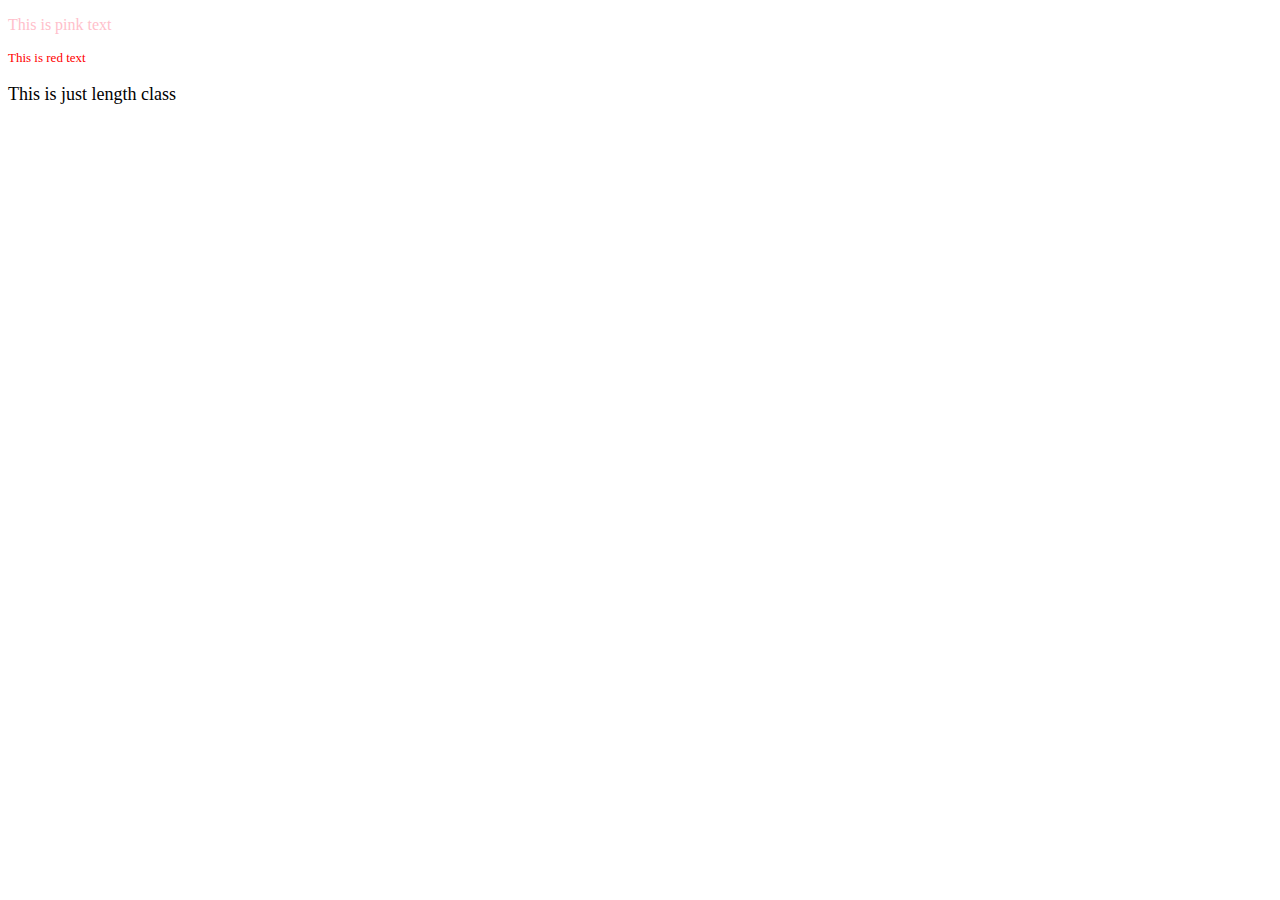
<file: chaining-selectors/index.html>
<!DOCTYPE html>
<html lang="en">
<head>
    <meta charset="UTF-8">
    <meta name="viewport" content="width=device-width, initial-scale=1.0">
    <title>Chaining Selectors</title>
    <link rel="stylesheet" href="styles.css">
</head>
<body>
    <p class="pink length">This is pink text</p>
    <p class="red length">This is red text</p>
    <p class="length">This is just length class</p>
</body>
</html>
</file>
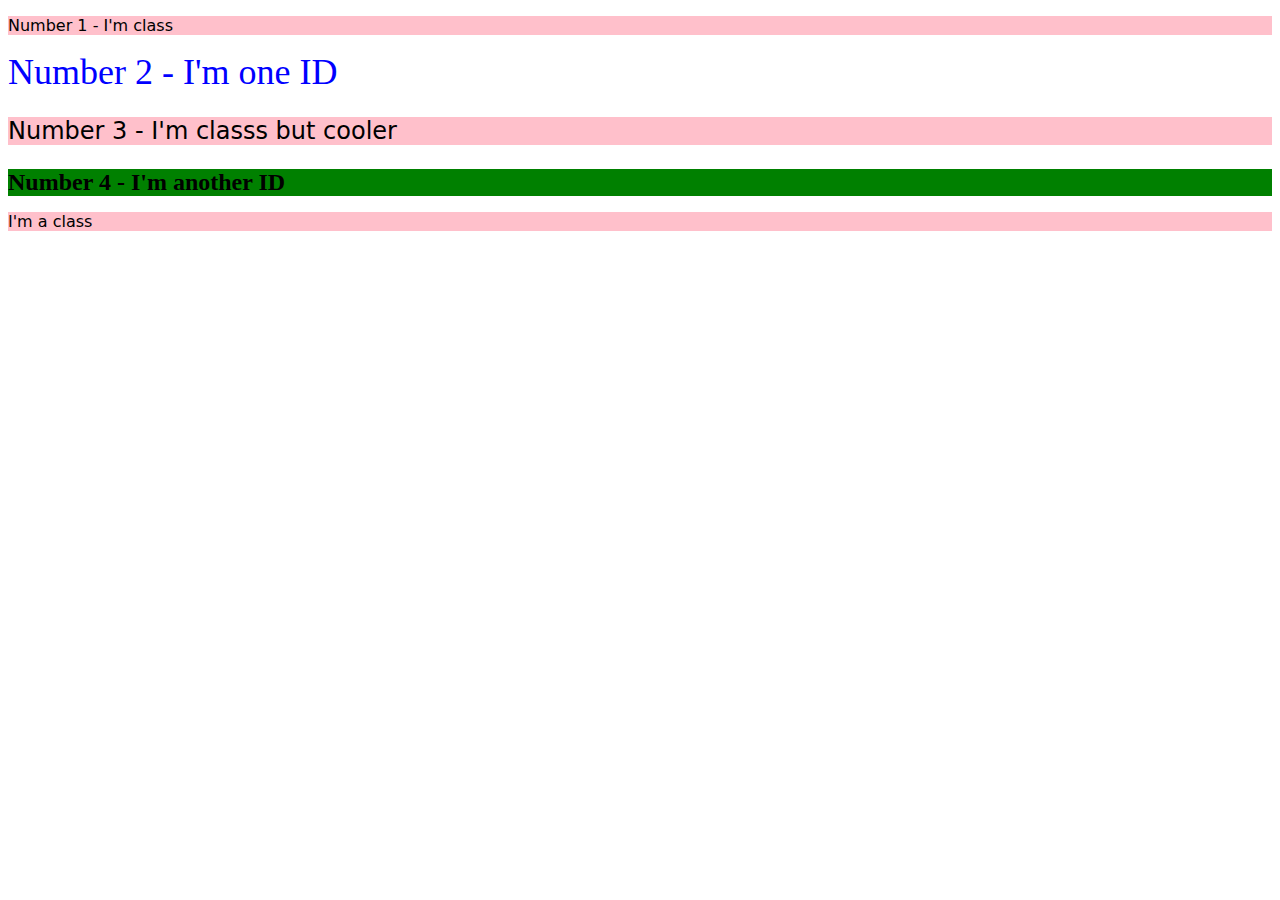
<file: class-id/index.html>
<!DOCTYPE html>
<html lang="en">
<head>
    <meta charset="UTF-8">
    <meta name="viewport" content="width=device-width, initial-scale=1.0">
    <title>class-id</title>
    <link rel="stylesheet" href="styles.css">
</head>
<body>
    <p class="odd">Number 1 - I'm class</p>
    <div id="second">Number 2 - I'm one ID</div>
    <p class="odd third">Number 3 - I'm  classs but cooler</p>
    <div id="fourth">Number 4 - I'm another ID</div>
    <p class="odd">I'm a class</p>
</body>
</html>
</file>
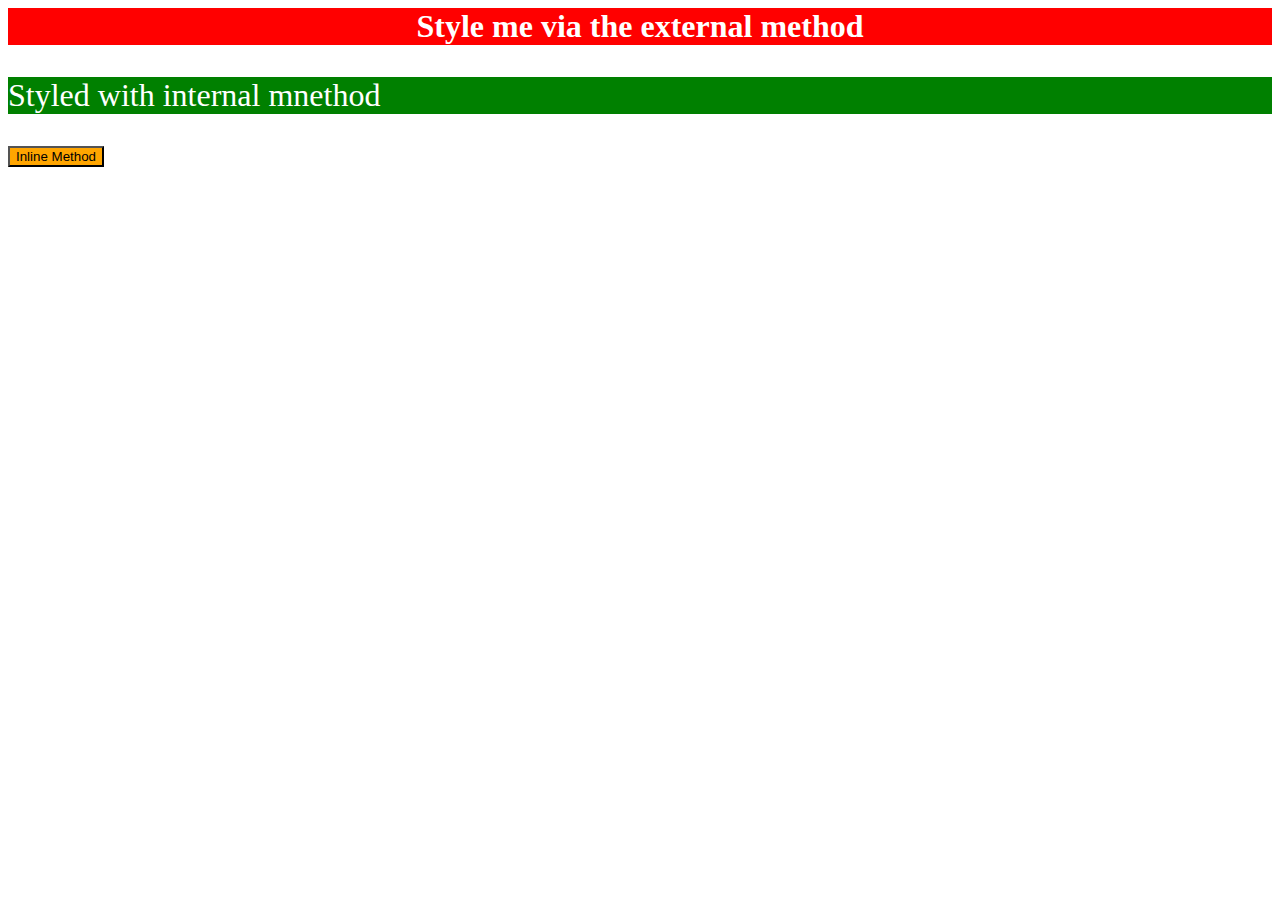
<file: css-methods/index.html>
<!DOCTYPE html>
<html lang="en">
<head>
    <meta charset="UTF-8">
    <meta name="viewport" content="width=device-width, initial-scale=1.0">
    <link rel="stylesheet" href="styles.css">
    <title>CSS-Methods</title>
    <style>
        p {
            color:white;
            background-color: green;
            font-size: 32px;
        }
    </style>
</head>
<body>
    <div>Style me via the external method</div>
    <p>Styled with internal mnethod</p>
    <button type="button" style="color: black;  background-color: orange; font-size: 18;">Inline Method</button>
</body>
</html>
</file>
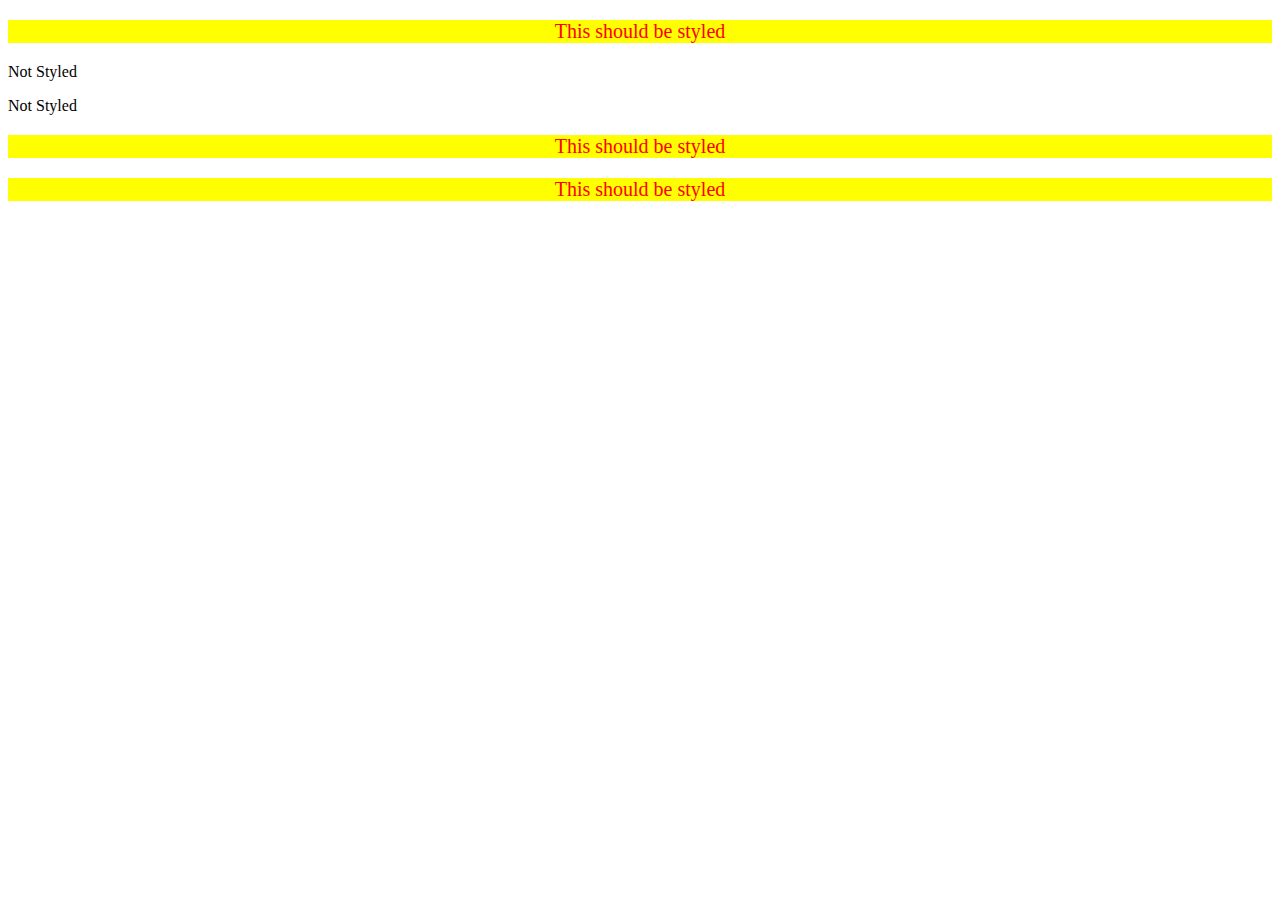
<file: descendant-combinator/index.html>
<!DOCTYPE html>
<html lang="en">
<head>
    <meta charset="UTF-8">
    <meta name="viewport" content="width=device-width, initial-scale=1.0">
    <title>Descendant combinator</title>
    <link rel="stylesheet" href="styles.css">
</head>
<body>
    <div class="parent">
        <p class="child">This should be styled</p>
        <p>Not Styled</p>
        <p>Not Styled</p>
        <p class="child">This should be styled</p>
        <p class="child">This should be styled</p>
    </div>
</body>
</html>
</file>
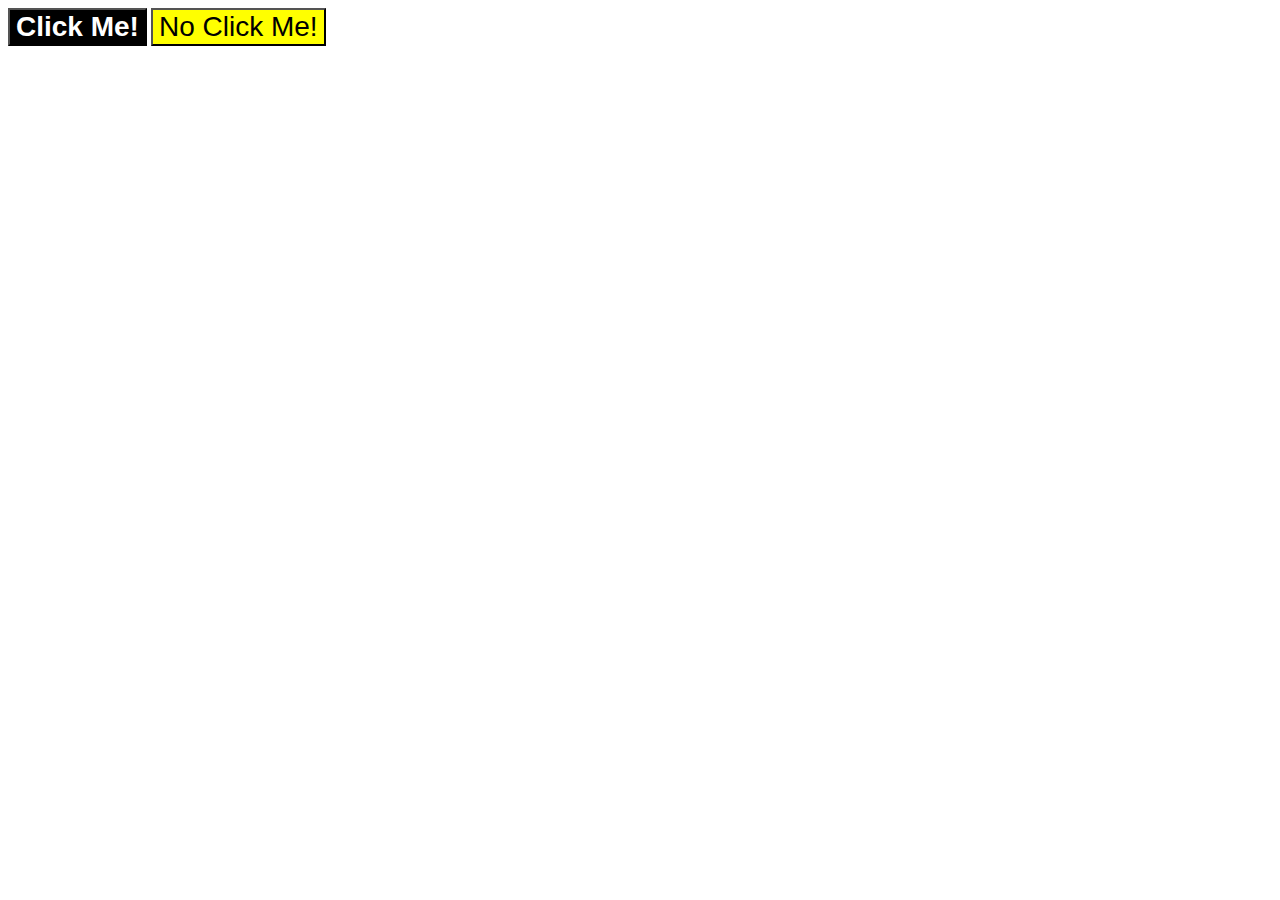
<file: grouping-selectors/index.html>
<!DOCTYPE html>
<html lang="en">
<head>
    <meta charset="UTF-8">
    <meta name="viewport" content="width=device-width, initial-scale=1.0">
    <title>Grouping Selector</title>
    <link rel="stylesheet" href="styles.css">
</head>
<body>
    <button class="first">Click Me!</button>
    <button class="second">No Click Me!</button>
</body>
</html>
</file>
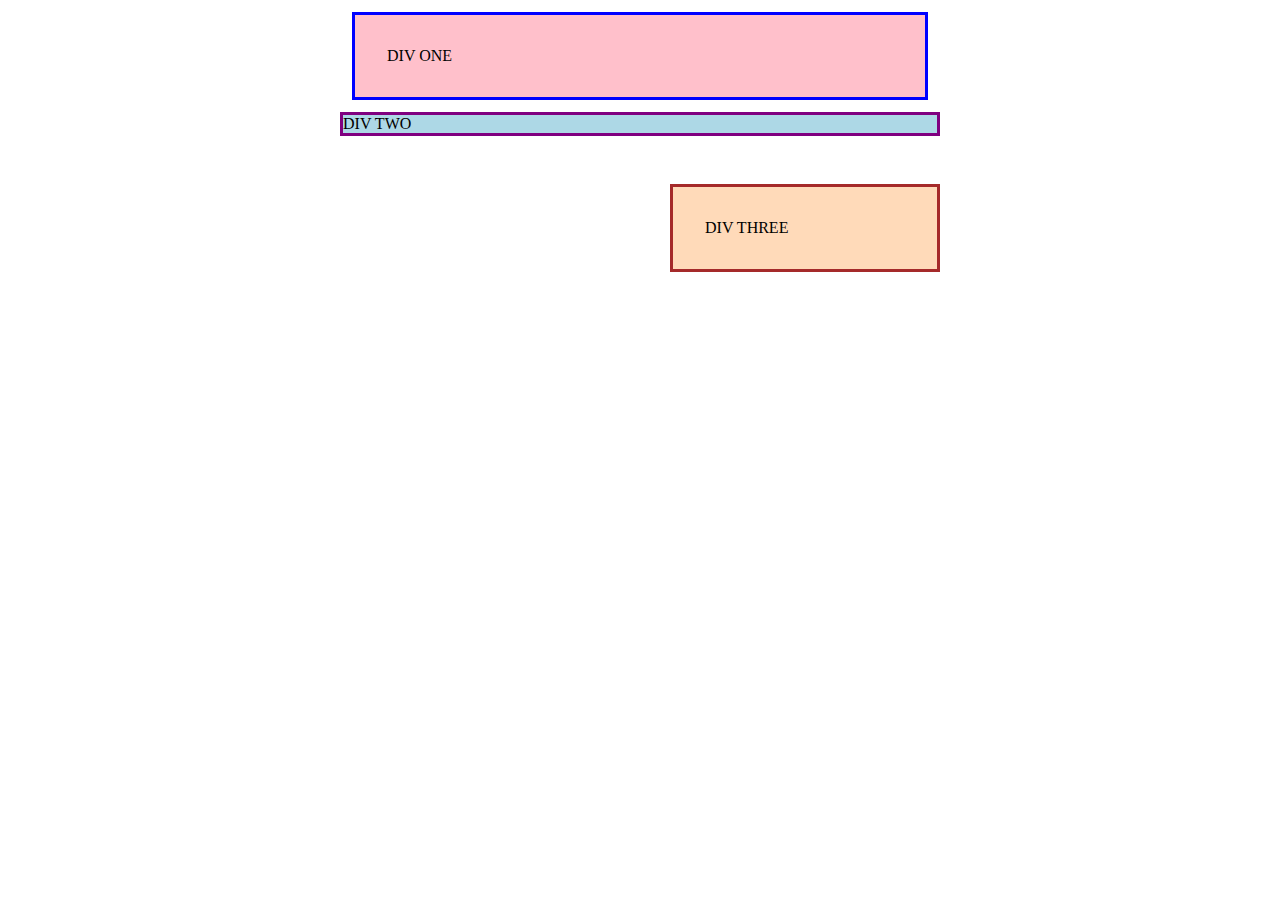
<file: margin-padding1/index.html>
<!DOCTYPE html>
<html lang="en">
  <head>
    <meta charset="UTF-8">
    <meta http-equiv="X-UA-Compatible" content="IE=edge">
    <meta name="viewport" content="width=device-width, initial-scale=1.0">
    <title>Margin and Padding exercise</title>
    <link rel="stylesheet" href="style.css">
  </head>
  <body>
    <div class="one">
      DIV ONE
    </div>
    <div class="two">
      DIV TWO
    </div>
    <div class="three">
      DIV THREE
    </div>
  </body>
</html>
</file>
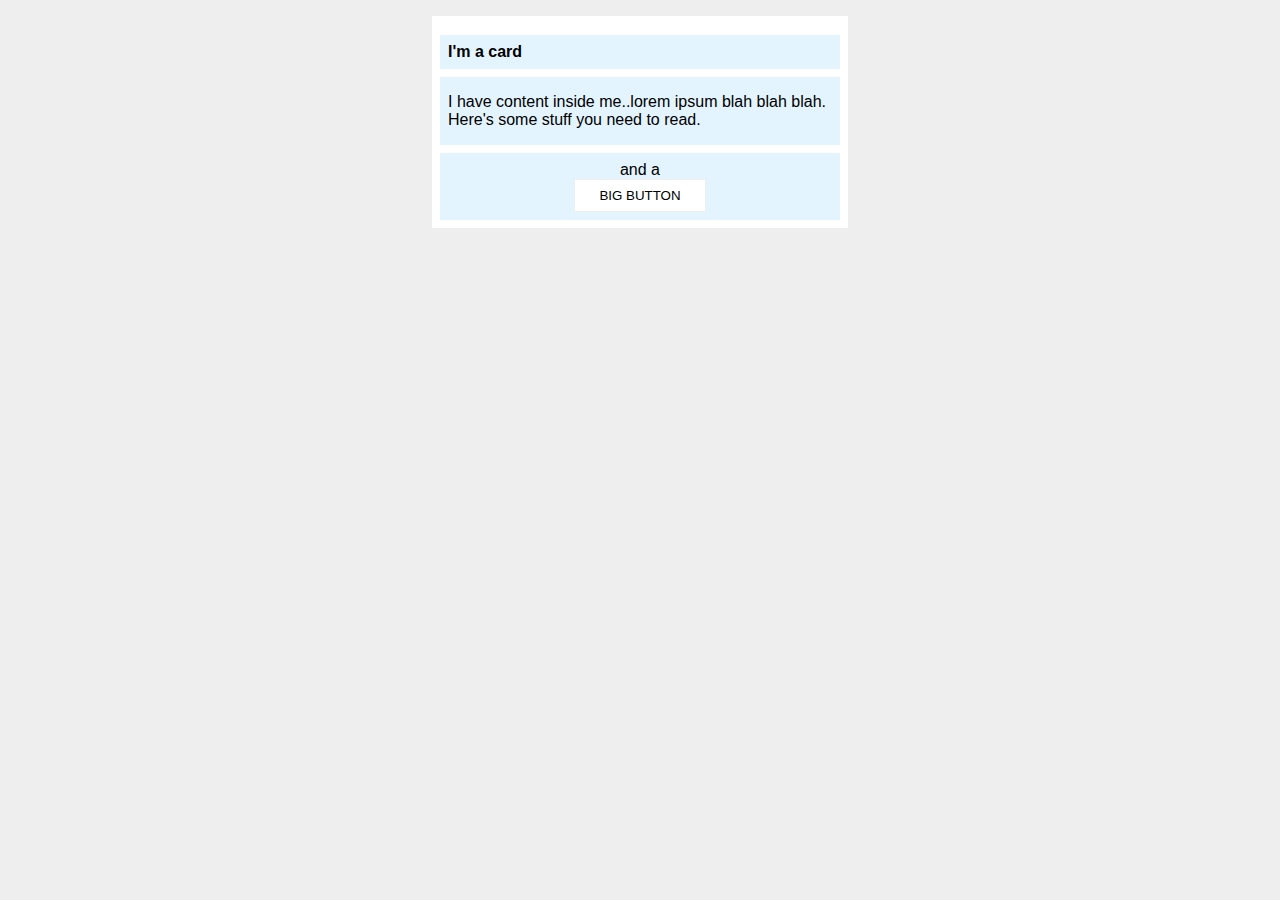
<file: margin-padding2/index.html>
<!DOCTYPE html>
<html lang="en">
  <head>
    <meta charset="UTF-8">
    <meta http-equiv="X-UA-Compatible" content="IE=edge">
    <meta name="viewport" content="width=device-width, initial-scale=1.0">
    <title>Margin and Padding exercise 2</title>
    <link rel="stylesheet" href="style.css">
  </head>
  <body>
    <div class="card">
      <h1 class="title">I'm a card</h1>
      <div class="content">I have content inside me..lorem ipsum blah blah blah. Here's some stuff you need to read.</div>
      <div class="button-container">and a <button>BIG BUTTON</button></div>
    </div>
  </body>
</html>
</file>
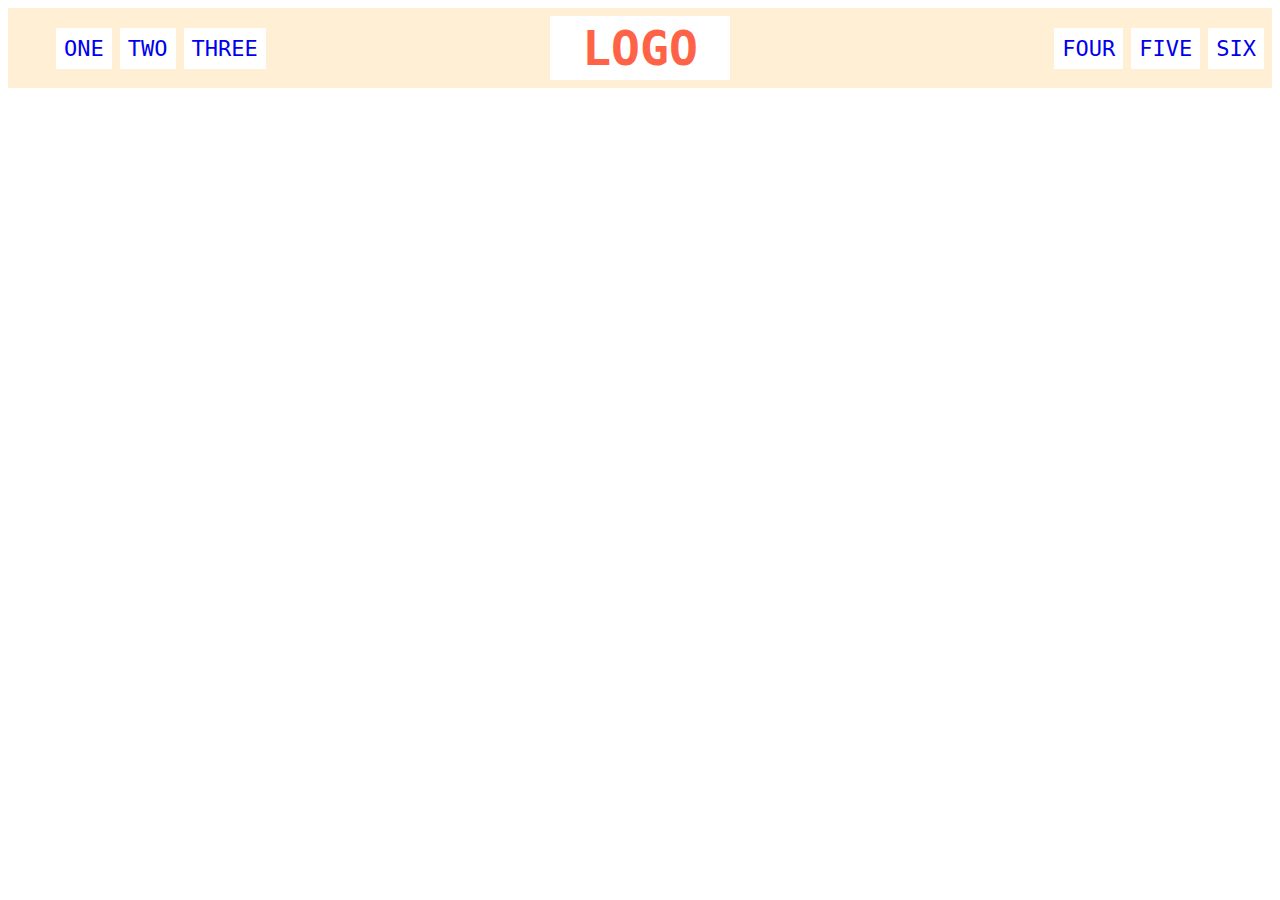
<file: flex-excercises/flex-2/index.html>
<!DOCTYPE html>
<html lang="en">
  <head>
    <meta charset="UTF-8">
    <meta http-equiv="X-UA-Compatible" content="IE=edge">
    <meta name="viewport" content="width=device-width, initial-scale=1.0">
    <title>Flex Header</title>
    <link rel="stylesheet" href="style.css">
  </head>
  <body>
    <div class="header">
      <div>
        <ul>
          <li><a href="#">ONE</a></li>
          <li><a href="#">TWO</a></li>
          <li><a href="#">THREE</a></li>
        </ul>
      </div>
      <div class="logo">LOGO</div>
      <div>
        <ul>
          <li><a href="#">FOUR</a></li>
          <li><a href="#">FIVE</a></li>
          <li><a href="#">SIX</a></li>
        </ul>
      </div>
    </div>
  </body>
</html>
</file>
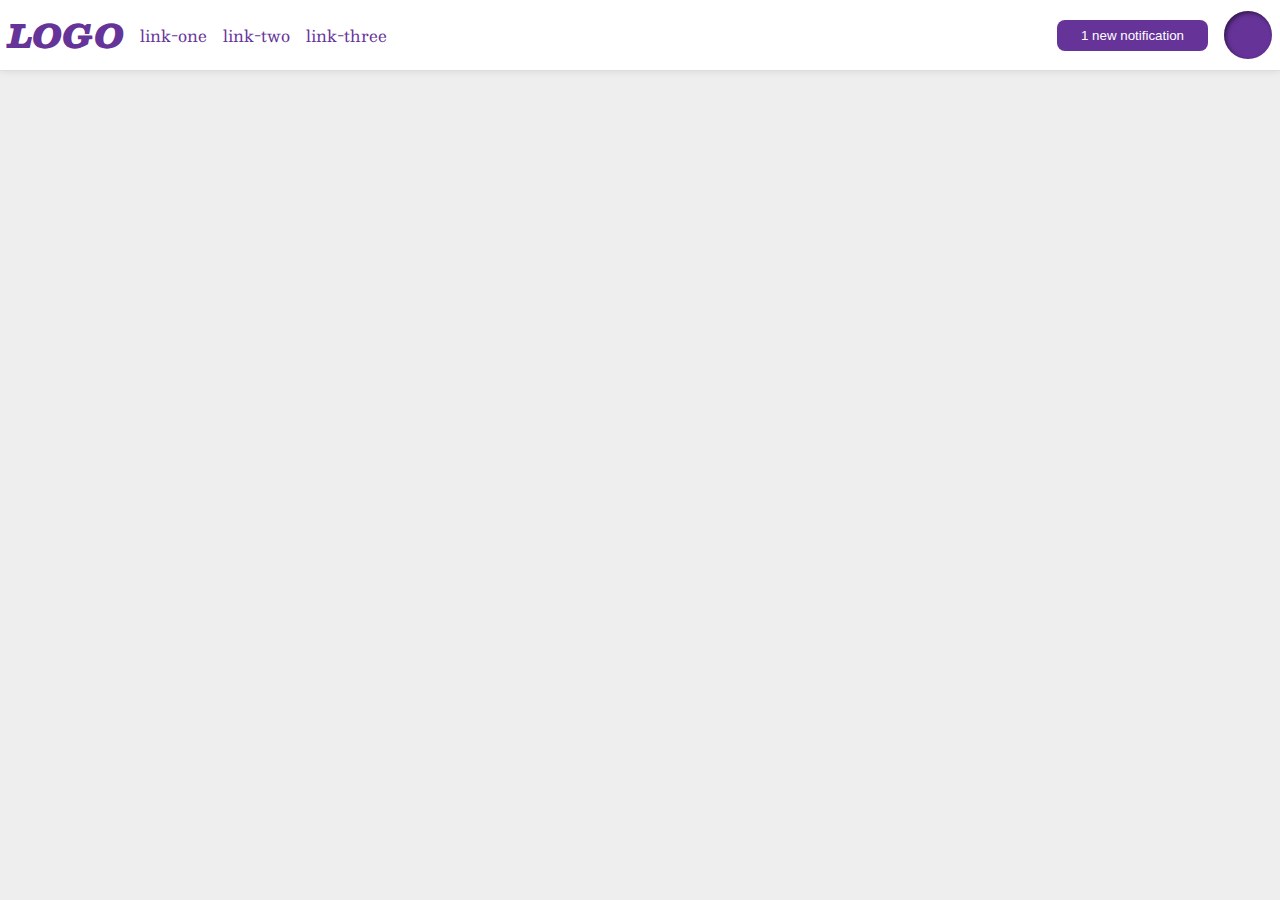
<file: flex-excercises/flex-3/index.html>
<!DOCTYPE html>
<html lang="en">
  <head>
    <meta charset="UTF-8">
    <meta http-equiv="X-UA-Compatible" content="IE=edge">
    <meta name="viewport" content="width=device-width, initial-scale=1.0">
    <title>Flex Header 2</title>
    <link rel="stylesheet" href="style.css">
  </head>
  <body>
    <div class="header">
      <div class="left">
        <div class="logo">
            LOGO
        </div>
        <ul class="links">
            <li><a href="https://google.com">link-one</a></li>
            <li><a href="https://google.com">link-two</a></li>
            <li><a href="https://google.com">link-three</a></li>
        </ul>
      </div>
      <div class="right">
        <button class="notifications">
            1 new notification
        </button>
          <div class="profile-image"></div>
      </div>
    </div>
  </body>
</html>
</file>
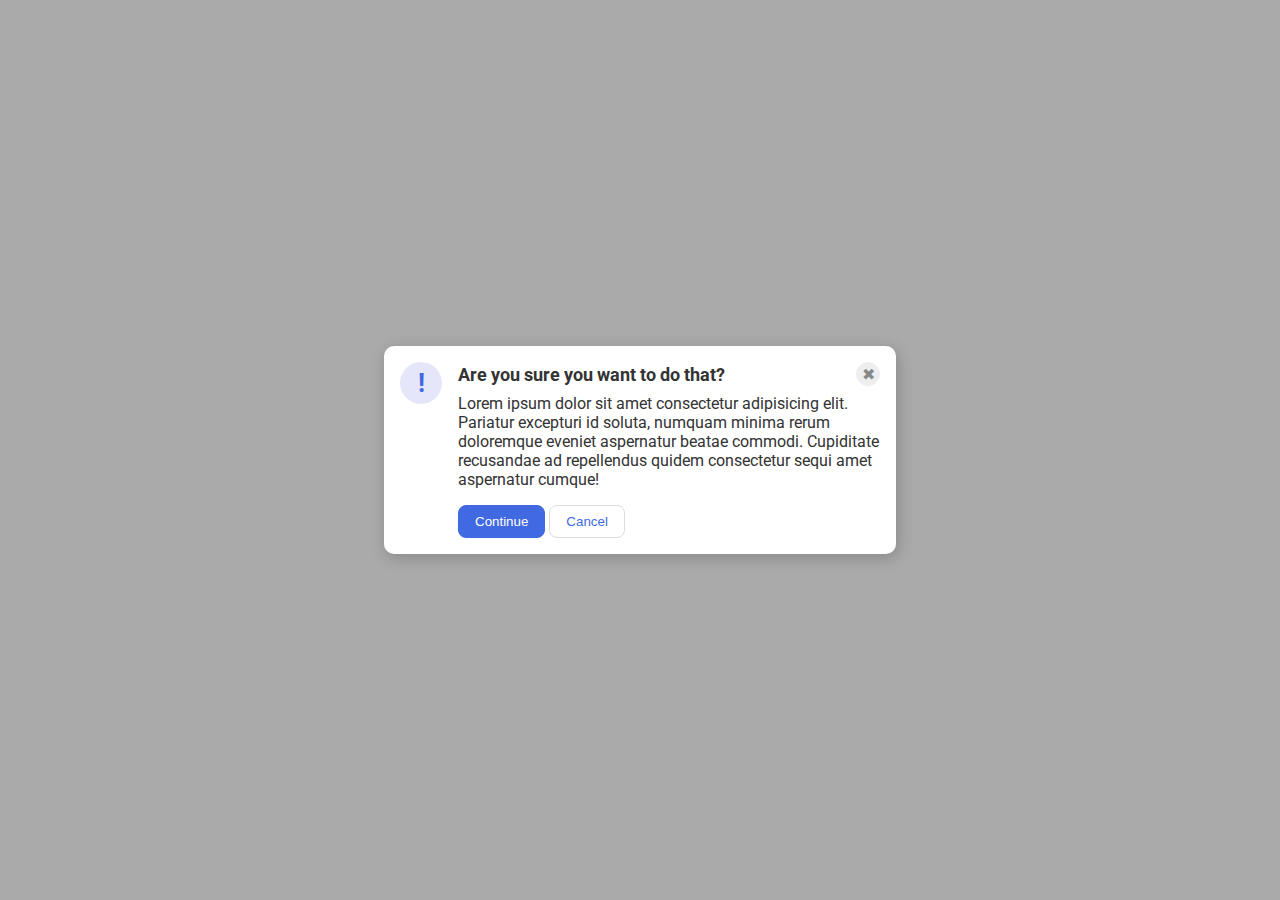
<file: flex-excercises/flex-5/index.html>
<!DOCTYPE html>
<html lang="en">
  <head>
    <meta charset="UTF-8">
    <meta http-equiv="X-UA-Compatible" content="IE=edge">
    <meta name="viewport" content="width=device-width, initial-scale=1.0">
    <link rel="stylesheet" href="style.css">
    <title>Modal</title>
  </head>
  <body>
    <div class="modal">
      <div class="icon">!</div>
      <div>                    
        <div class="header">Are you sure you want to do that?
          <button class="close-button">✖</button>
        </div>
        <div class="text">Lorem ipsum dolor sit amet consectetur adipisicing elit. Pariatur excepturi id soluta, numquam minima rerum doloremque eveniet aspernatur beatae commodi. Cupiditate recusandae ad repellendus quidem consectetur sequi amet aspernatur cumque!</div>
        <button class="continue">Continue</button>
        <button class="cancel">Cancel</button>
      </div>
    </div>
  </body>
</html>
</file>
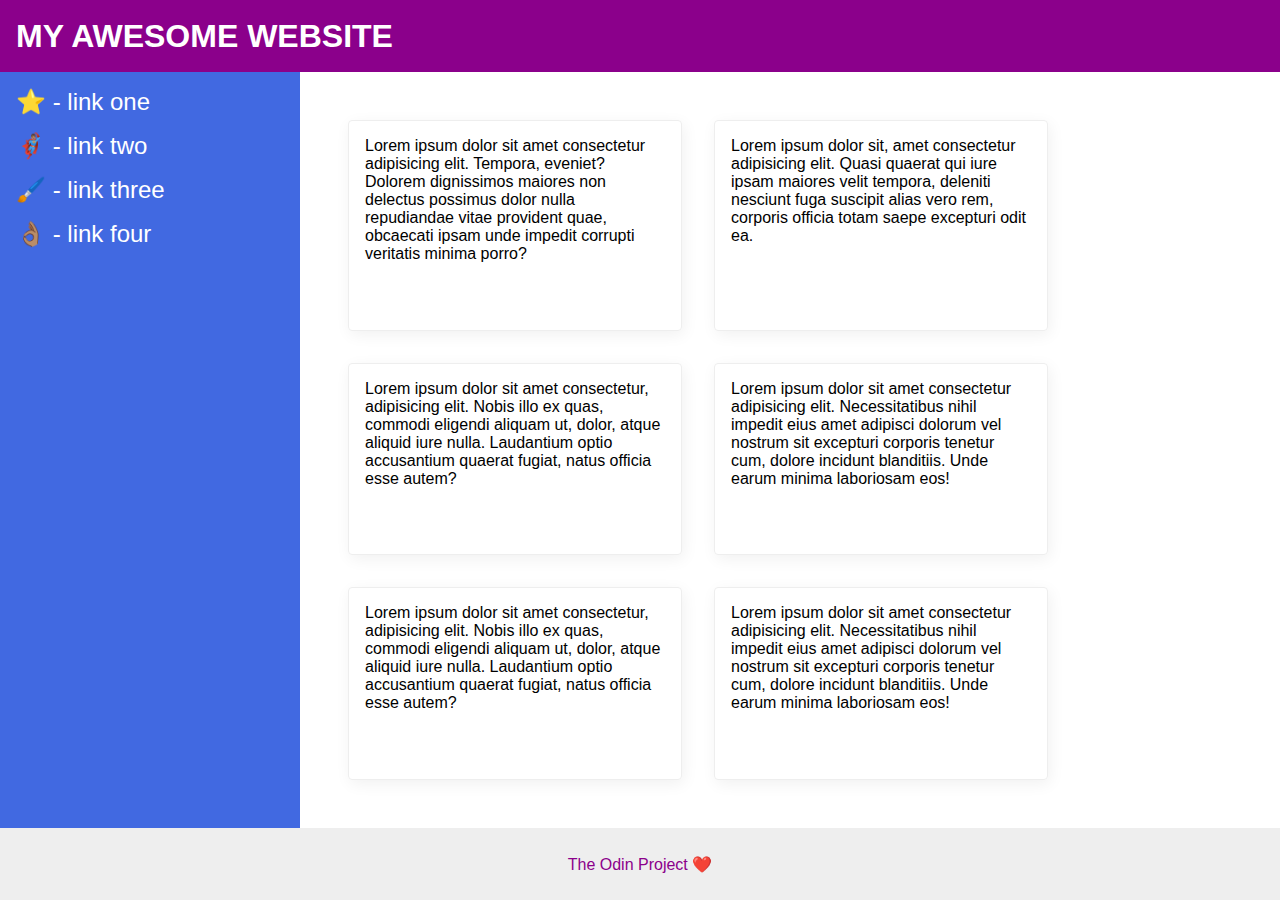
<file: flex-excercises/flex-7/index.html>
<!DOCTYPE html>
<html lang="en">
  <head>
    <meta charset="UTF-8">
    <meta http-equiv="X-UA-Compatible" content="IE=edge">
    <meta name="viewport" content="width=device-width, initial-scale=1.0">
    <title>The Holy Grail</title>
    <link rel="stylesheet" href="style.css">
  </head>
  <body>
    <div class="header">
      MY AWESOME WEBSITE
    </div>
    
    <div class="container">
        <div class="sidebar">
            <ul>
              <li><a href="#">⭐ - link one</a></li>
              <li><a href="#">🦸🏽‍♂️ - link two</a></li>
              <li><a href="#">🖌️ - link three</a></li>
              <li><a href="#">👌🏽 - link four</a></li>
            </ul>
        </div>
      
        <div class="cards">
          <div class="card">Lorem ipsum dolor sit amet consectetur adipisicing elit. Tempora, eveniet? Dolorem dignissimos maiores non delectus possimus dolor nulla repudiandae vitae provident quae, obcaecati ipsam unde impedit corrupti veritatis minima porro?</div>
          <div class="card">Lorem ipsum dolor sit, amet consectetur adipisicing elit. Quasi quaerat qui iure ipsam maiores velit tempora, deleniti nesciunt fuga suscipit alias vero rem, corporis officia totam saepe excepturi odit ea.</div>
          <div class="card">Lorem ipsum dolor sit amet consectetur, adipisicing elit. Nobis illo ex quas, commodi eligendi aliquam ut, dolor, atque aliquid iure nulla. Laudantium optio accusantium quaerat fugiat, natus officia esse autem?</div>
          <div class="card">Lorem ipsum dolor sit amet consectetur adipisicing elit. Necessitatibus nihil impedit eius amet adipisci dolorum vel nostrum sit excepturi corporis tenetur cum, dolore incidunt blanditiis. Unde earum minima laboriosam eos!</div>
          <div class="card">Lorem ipsum dolor sit amet consectetur, adipisicing elit. Nobis illo ex quas, commodi eligendi aliquam ut, dolor, atque aliquid iure nulla. Laudantium optio accusantium quaerat fugiat, natus officia esse autem?</div>
          <div class="card">Lorem ipsum dolor sit amet consectetur adipisicing elit. Necessitatibus nihil impedit eius amet adipisci dolorum vel nostrum sit excepturi corporis tenetur cum, dolore incidunt blanditiis. Unde earum minima laboriosam eos!</div>
        </div>
    </div>
    
    <div class="footer">
      The Odin Project ❤️
    </div>
  </body>
</html>
</file>
<file: chaining-selectors/styles.css>
.length {
    font-size: large; 
 }
 
 .pink.length {
     font-size: medium;
     color: pink;
 }
 
 .red.length {
     font-size: small;
     color: red;
 }
</file>
<file: class-id/styles.css>
.odd {
    background-color: rgb(255, 192, 203);
    font-family: 'Verdana','DejaVu Sans','sans-serif';
}

#second {
    color: rgb(0, 0, 255);
    font-size: 36px;
}

.third {
    font-size: 24px;
}

#fourth {
    background-color: green;
    font-size: 24px;
    font-weight: bold;
}
</file>
<file: css-methods/styles.css>
div {
    color: white;
    background-color: red;
    text-align: center;
    font-size: 32px;
    font-weight: 700;
}
</file>
<file: descendant-combinator/styles.css>
.parent .child {
    background-color: yellow;
    color: red;
    font-size: 20px;
    text-align: center;
}
</file>
<file: grouping-selectors/styles.css>
.first,.second {
    font-size: 28px;
    font-family: Helvetica,'Times New Roman',sans-serif;

}

.first {
    background-color: black;
    color: white;
    font-weight: bold;
}

.second {
    background-color: yellow;

}
</file>
<file: margin-padding1/style.css>
body {
    max-width: 600px;
    margin: 0 auto;
  }
  
  .one {
    background: pink;
    border: 3px solid blue;
    /* CHANGE ME */
    padding: 32px;
    margin: 12px;
  }
  
  .two {
    background: lightblue;
    border: 3px solid purple;
    /* CHANGE ME */
    margin-bottom: 48px;
  }
  
  .three {
    background: peachpuff;
    border: 3px solid brown;
    width: 200px;
    /* CHANGE ME */
    padding: 32px;
    margin-left: auto;
  }
</file>
<file: margin-padding2/style.css>
body {
    background: #eee;
    font-family: sans-serif;
  }
  
  .card {
    width: 400px;
    background: #fff;
    margin: 16px auto;
    padding: 8px;
  }
  
  .title {
    background: #e3f4ff;
    margin-bottom: 8px;
    font-size: 16px;
    padding: 8px;
  }
  
  .content {
    background: #e3f4ff;
    margin-bottom: 8px;
    padding: 16px 8px;
  }
  
  .button-container {
    background: #e3f4ff;
    text-align: center;
    padding: 8px
  }
  
  button {
    background: white;
    border: 1px solid #eee;
    display: block;
    margin: 0 auto;
    padding: 8px 24px;
  }
</file>
<file: flex-excercises/flex-2/style.css>
.header  {
    font-family: monospace;
    background: papayawhip;
    display: flex;
    justify-content: space-between;
    align-items: center;
    padding: 8px;
  }
  
  .logo {
    font-size: 48px;
    font-weight: 900;
    color: tomato;
    background: white;
    padding: 4px 32px;
  }
  
  ul {
    /* this removes the dots on the list items*/
    list-style-type: none;
    display: flex;
    gap: 8px;
  }
  
  a {
    font-size: 22px;
    background: white;
    padding: 8px;
    /* this removes the line under the links */
    text-decoration: none;
  }
</file>
<file: flex-excercises/flex-3/style.css>
/* this is some magical font-importing.  
you'll learn about it later. */
@import url('https://fonts.googleapis.com/css2?family=Besley:ital,wght@0,400;1,900&display=swap');

body {
  margin: 0;
  background: #eee;
  font-family: Besley, serif;
}

.header {
  background: white;
  border-bottom: 1px solid #ddd;
  box-shadow: 0 0 8px rgba(0,0,0,.1);
  display: flex;
  justify-content: space-between;
  padding: 8px;
  
}

.profile-image {
  background: rebeccapurple;
  box-shadow: inset 2px 2px 4px rgba(0,0,0,.5);
  border-radius: 50%;
  width: 48px;
  height: 48px;
}

.logo {
  color: rebeccapurple;
  font-size: 32px;
  font-weight: 900;
  font-style: italic;
}

button {
  border: none;
  border-radius: 8px;
  background: rebeccapurple;
  color: white;
  padding: 8px 24px;
}

a {
  /* this removes the line under our links */
  text-decoration: none;
  color: rebeccapurple;
}

ul {
  list-style-type: none;
  display: flex;
  gap: 16px;
  margin: 0;
  padding: 0;
  
}

.left, .right {
    display: flex;
    align-items: center;
    gap: 16px;
  }
</file>
<file: flex-excercises/flex-5/style.css>
@import url('https://fonts.googleapis.com/css2?family=Roboto:wght@400;700&display=swap');

html, body {
  height: 100%;
}

body {
  font-family: Roboto, sans-serif;
  margin: 0;
  background: #aaa;
  color: #333;
  /* I'll give you this one for free */
  display: flex;
  align-items: center;
  justify-content: center;
}

.modal {
  background: white;
  width: 480px;
  border-radius: 10px;
  box-shadow: 2px 4px 16px rgba(0,0,0,.2);
  display: flex;
  gap: 16px;
  padding: 16px;
}

.icon {
  color: royalblue;
  font-size: 26px;
  font-weight: 700;
  background: lavender;
  width: 42px;
  height: 42px;
  border-radius: 50%;
  display: flex;
  align-items: center;
  justify-content: center;
  flex-shrink: 0;
}

.close-button {
  background: #eee;
  border-radius: 50%;
  color: #888;
  font-weight: 400;
  font-size: 16px;
  height: 24px;
  width: 24px;
  display: flex;
  align-items: center;
  justify-content: center;
  border: 1px solid #eee;
  padding: 0;
}

button {
  cursor: pointer;
  padding: 8px 16px;
  border-radius: 8px;
}

button.continue {
  background: royalblue;
  border: 1px solid royalblue;
  color: white;
}

button.cancel {
  background: white;
  border: 1px solid #ddd;
  color: royalblue;
}


.header {
  display: flex;
  align-items: center;
  justify-content: space-between;
  font-size: 18px;
  font-weight: 700;
  margin-bottom: 8px;
}

.text {
  margin-bottom: 16px;
}
</file>
<file: flex-excercises/flex-7/style.css>
body {
    font-family: -apple-system, BlinkMacSystemFont, 'Segoe UI', Roboto, Oxygen, Ubuntu, Cantarell, 'Open Sans', 'Helvetica Neue', sans-serif;
    margin: 0;
    min-height: 100vh;
    display: flex;
    flex-direction: column;
  }
  
  .header {
    height: 72px;
    background: darkmagenta;
    color: white;
    display: flex;
    align-items: center;
    font-size: 32px;
    font-weight: 900;
    padding-left: 16px;
  }
  
  .footer {
    height: 72px;
    background: #eee;
    color: darkmagenta;
    display: flex;
    justify-content: center;
    align-items: center;
  }
  
  .sidebar {
    width: 300px;
    background: royalblue;
    box-sizing: border-box;
    padding: 16px;
    flex-shrink: 0;
  }
  
  .card { 
    border: 1px solid #eee;
    box-shadow: 2px 4px 16px rgba(0,0,0,.06);
    border-radius: 4px;
    padding: 16px;
    width: 300px;
  }

  .cards{
    display: flex;
    padding: 48px;
    gap: 32px;
    flex-wrap: wrap;
  }

  .container {
    display: flex;
    flex: 1;
  }

a {
    font-size: 24px;
    color: white;
    text-decoration: none;

}

ul {
    list-style-type: none;
    margin: 0;
    padding: 0;
    
}

li {
    margin-bottom: 16px;
}
</file>
